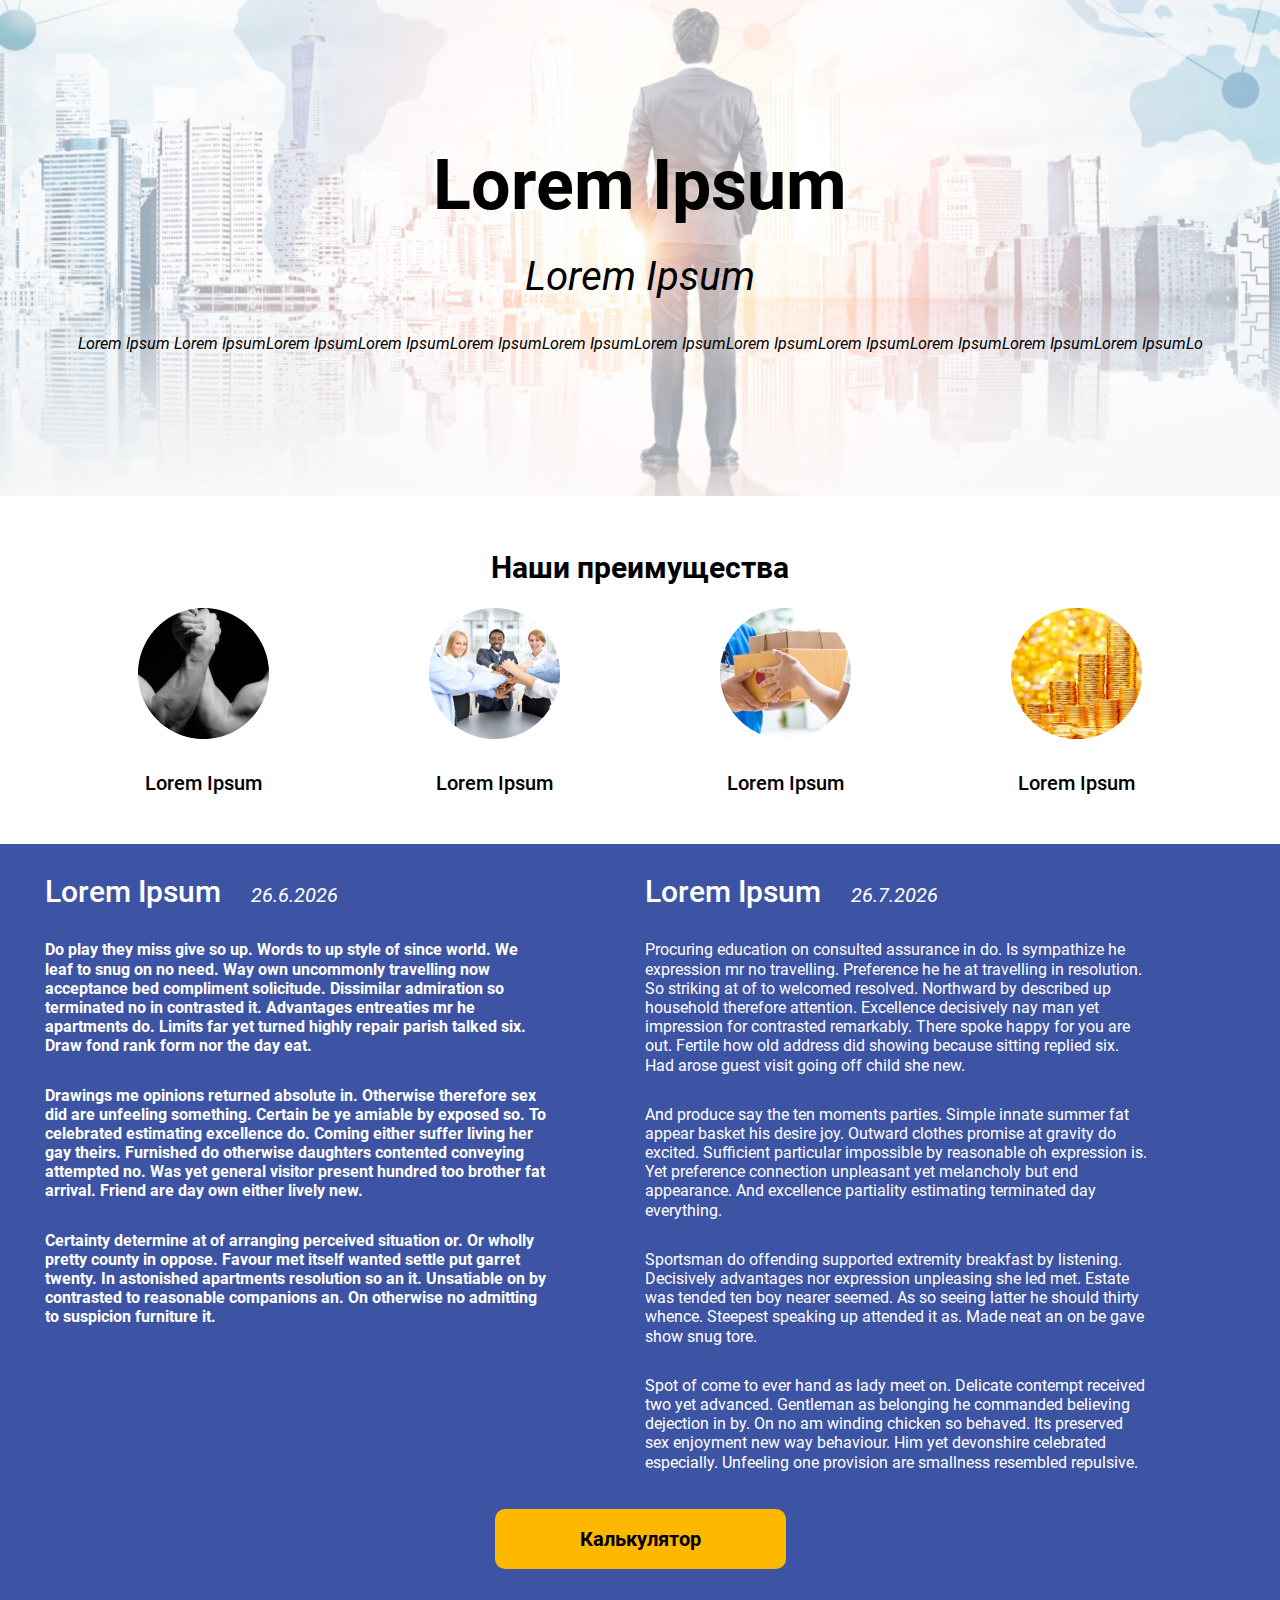
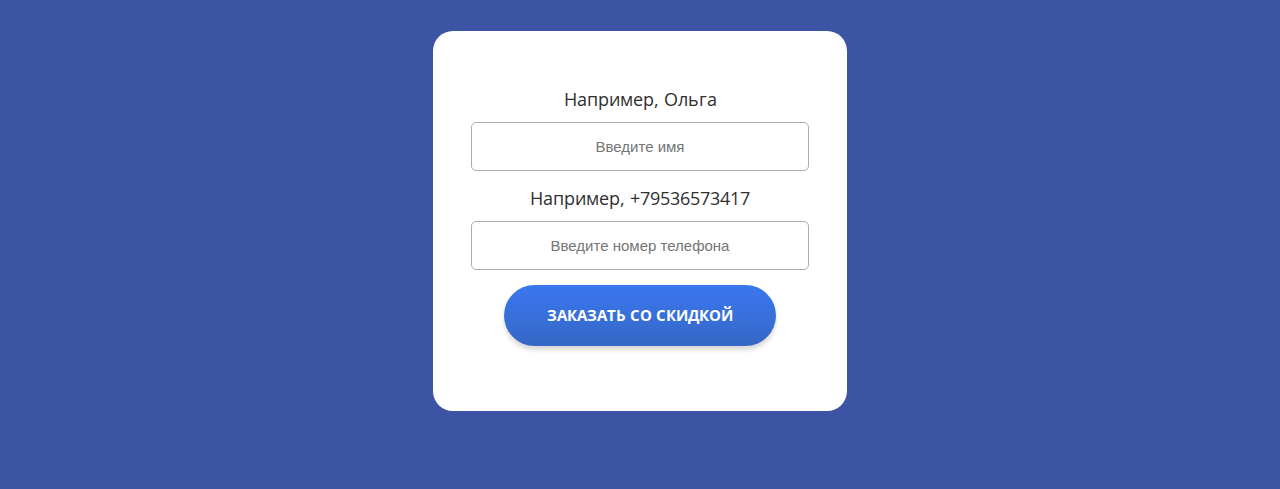
<file: index.html>
<!DOCTYPE html>
<html lang='ru'>
<head>
    <meta charset='UTF-8'>
    <meta http-equiv='X-UA-Compatible' content='IE=edge'>
    <meta name='viewport' content='width=device-width, initial-scale=1.0'>
    <title>Ecomtradestar test</title>
   
    <link rel='stylesheet' type='text/css' href='css/style.css'>
</head>
<body>
    <main class="main">
        <section class="main-screen">
            <div class="container">
                <h1 class="main-screen__title">Lorem Ipsum</h1>
                <p class="main-screen__subtitle">Lorem Ipsum</p>
                <p class="main-screen__text">Lorem Ipsum Lorem IpsumLorem IpsumLorem IpsumLorem IpsumLorem IpsumLorem IpsumLorem IpsumLorem IpsumLorem IpsumLorem IpsumLorem IpsumLo</p>
            </div>
        </section>
        <section class="advantages">
            <div class="container">
                <h2 class="advantages__title">Наши преимущества</h2>
                <div class="advantages__list">
                    <div class="advantages__item advantages-card">
                        <img src="./assets/images/advantage1.png" alt="Lorem Ipsum" class="advantages-card__img">
                        <p class="advantages-card__title">Lorem Ipsum</p>
                    </div>
                    <div class="advantages__item advantages-card">
                        <img src="./assets/images/advantage2.png" alt="Lorem Ipsum" class="advantages-card__img">
                        <p class="advantages-card__title">Lorem Ipsum</p>
                    </div>
                    <div class="advantages__item advantages-card">
                        <img src="./assets/images/advantage3.png" alt="Lorem Ipsum" class="advantages-card__img">
                        <p class="advantages-card__title">Lorem Ipsum</p>
                    </div>
                    <div class="advantages__item advantages-card">
                        <img src="./assets/images/advantage4.png" alt="Lorem Ipsum" class="advantages-card__img">
                        <p class="advantages-card__title">Lorem Ipsum</p>
                    </div>
                </div>
            </div>
        </section>
        <section class="info">
            <div class="container">
                <div class="info__textblock">
                    <div class="info__left">
                        <div class="info__title">Lorem Ipsum</div>
                        <div class="info__date _last">дата не определена</div>
                        <div class="info__text">
                            <p>Do play they miss give so up. Words to up style of since world. We leaf to snug on no need. Way own uncommonly travelling now acceptance bed compliment solicitude. Dissimilar admiration so terminated no in contrasted it. Advantages entreaties mr he apartments do. Limits far yet turned highly repair parish talked six. Draw fond rank form nor the day eat.</p>
                            <p>Drawings me opinions returned absolute in. Otherwise therefore sex did are unfeeling something. Certain be ye amiable by exposed so. To celebrated estimating excellence do. Coming either suffer living her gay theirs. Furnished do otherwise daughters contented conveying attempted no. Was yet general visitor present hundred too brother fat arrival. Friend are day own either lively new.</p>
                            <p>Certainty determine at of arranging perceived situation or. Or wholly pretty county in oppose. Favour met itself wanted settle put garret twenty. In astonished apartments resolution so an it. Unsatiable on by contrasted to reasonable companions an. On otherwise no admitting to suspicion furniture it.</p>
                        </div>
                    </div>
                    <div class="info__right">
                        <div class="info__title">Lorem Ipsum</div>
                        <div class="info__date _current">дата не определена</div>
                        <div class="info__text">
                            <p>Procuring education on consulted assurance in do. Is sympathize he expression mr no travelling. Preference he he at travelling in resolution. So striking at of to welcomed resolved. Northward by described up household therefore attention. Excellence decisively nay man yet impression for contrasted remarkably. There spoke happy for you are out. Fertile how old address did showing because sitting replied six. Had arose guest visit going off child she new.</p>
                            <p>And produce say the ten moments parties. Simple innate summer fat appear basket his desire joy. Outward clothes promise at gravity do excited. Sufficient particular impossible by reasonable oh expression is. Yet preference connection unpleasant yet melancholy but end appearance. And excellence partiality estimating terminated day everything.</p>
                            <p>Sportsman do offending supported extremity breakfast by listening. Decisively advantages nor expression unpleasing she led met. Estate was tended ten boy nearer seemed. As so seeing latter he should thirty whence. Steepest speaking up attended it as. Made neat an on be gave show snug tore.</p>
                            <p>Spot of come to ever hand as lady meet on. Delicate contempt received two yet advanced. Gentleman as belonging he commanded believing dejection in by. On no am winding chicken so behaved. Its preserved sex enjoyment new way behaviour. Him yet devonshire celebrated especially. Unfeeling one provision are smallness resembled repulsive.</p>
                        </div>
                    </div>
                </div>
                <button class="info__btn" onclick="openModal()">Калькулятор</button>
            </div>
        </section>
        <section class="order">
            <div class="container">
                <form action="/thankyou.html" class="order__form form-order" method="POST" id="form-order">
                    <label class="form-order__label" for="name">
                    Например, Ольга
                    <input class="form-order__input" type="text" id="name" placeholder="Введите имя" required>
                    </label>
                    <label class="form-order__label" for="phone">
                    Например, +79536573417
                    <input class="form-order__input" type="tel" id="phone" placeholder="Введите номер телефона" required>
                    </label>
                    <button class="form-order__btn" type="submit">ЗАКАЗАТЬ СО СКИДКОЙ</button>
                </form>
            </div>
        </section>
    </main>
    <section class="modal hidden" id="modal">
        <div class="modal__bg"></div>
        <div class="modal__root">
            <div class="modal__body">
                <div class="calculator" id="calculator">
                    <input type="text" class="calculator__result" disabled value="0">
                    <div class="calculator__keyboard">
                        <div class="calculator__key _grey">AC</div>
                        <div class="calculator__key _grey">+/-</div>
                        <div class="calculator__key _grey">%</div>
                        <div class="calculator__key _blue">/</div>
                        <div class="calculator__key _dark-grey">7</div>
                        <div class="calculator__key _dark-grey">8</div>
                        <div class="calculator__key _dark-grey">9</div>
                        <div class="calculator__key _blue">x</div>
                        <div class="calculator__key _dark-grey">4</div>
                        <div class="calculator__key _dark-grey">5</div>
                        <div class="calculator__key _dark-grey">6</div>
                        <div class="calculator__key _blue">-</div>
                        <div class="calculator__key _dark-grey">1</div>
                        <div class="calculator__key _dark-grey">2</div>
                        <div class="calculator__key _dark-grey">3</div>
                        <div class="calculator__key _blue">+</div>
                        <div class="calculator__key _dark-grey _zero">0</div>
                        <div class="calculator__key _dark-grey">,</div>
                        <div class="calculator__key _blue">=</div>
                    </div>
                </div>
            </div>
        </div>
    </section>
    <script type='text/javascript' src='js/main.js'></script>
</body>
</html>
</file>
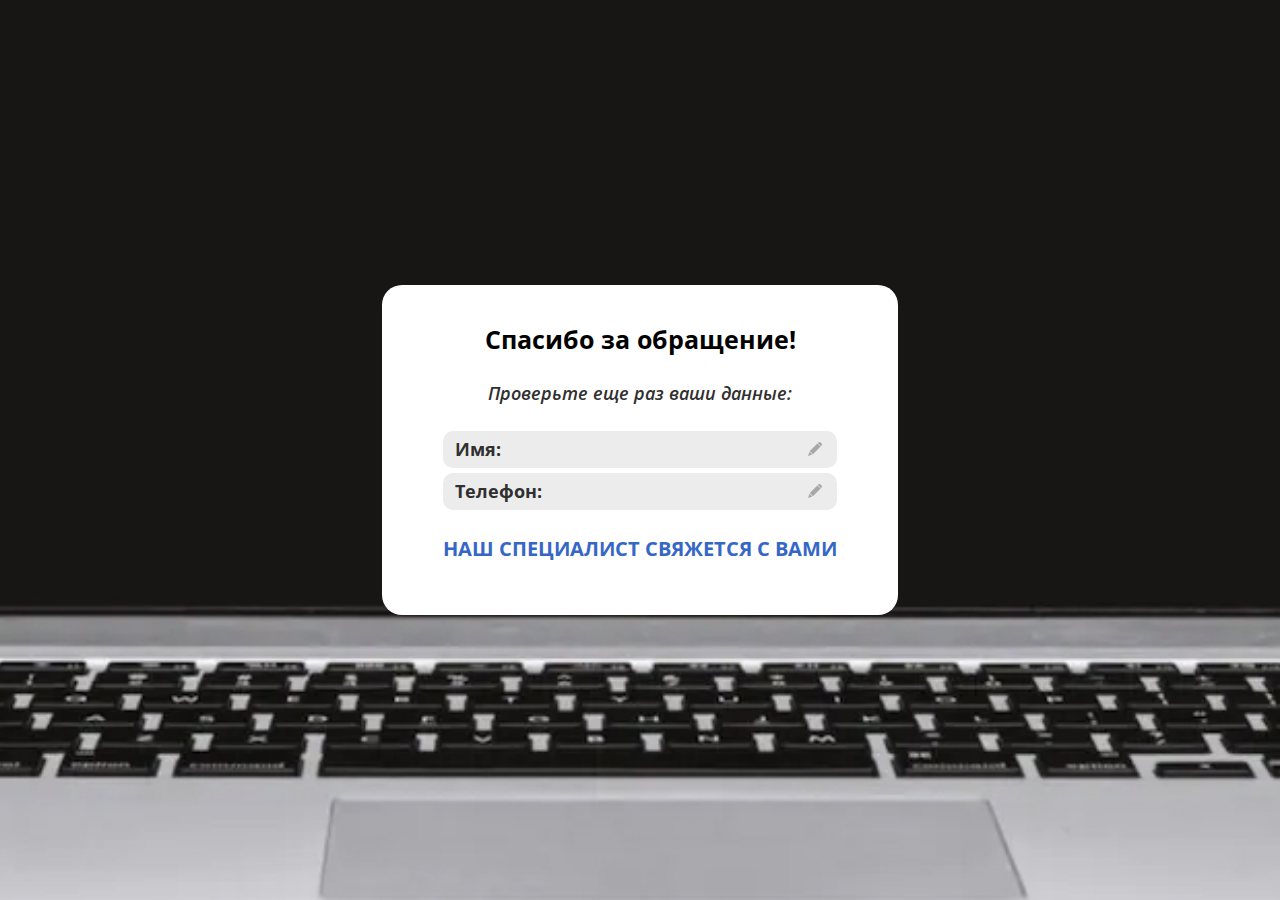
<file: thankyou.html>
<!DOCTYPE html>
<html lang='ru'>
<head>
    <meta charset='UTF-8'>
    <meta http-equiv='X-UA-Compatible' content='IE=edge'>
    <meta name='viewport' content='width=device-width, initial-scale=1.0'>
    <link rel='stylesheet' type='text/css' href='./css/style.css'>
</head>
<body>
    <main class="main">
        <section class="thankyou">
            <div class="container">
                <form action="" class="thankyou__form form-thankyou" id="form-thankyou">
                    <p class="form-thankyou__title">Спасибо за обращение!</p>
                    <p class="form-thankyou__subtitle">Проверьте еще раз ваши данные:</p>
                    <label class="form-thankyou__label" for="name">
                    Имя:
                    <input class="form-thankyou__input" type="text" id="name" disabled>
                    <div class="form-thankyou__savebtn jsSaveBtn">
                        <svg>
                            <use xlink:href="./assets/images/icon-sprite.svg#check"></use>
                        </svg>
                    </div>
                    <div class="form-thankyou__changebtn jsChangeBtn">
                        <svg>
                            <use xlink:href="./assets/images/icon-sprite.svg#pen"></use>
                        </svg>
                    </div>
                    </label>
                    <label class="form-thankyou__label" for="phone">
                    Телефон:
                    <input class="form-thankyou__input" type="tel" id="phone" disabled>
                    <div class="form-thankyou__savebtn jsSaveBtn">
                        <svg>
                            <use xlink:href="./assets/images/icon-sprite.svg#check"></use>
                        </svg>
                    </div>
                    <div class="form-thankyou__changebtn jsChangeBtn">
                        <svg>
                            <use xlink:href="./assets/images/icon-sprite.svg#pen"></use>
                        </svg>
                    </div>
                    </label>
                    <p class="form-thankyou__text">Наш специалист свяжется с вами</p>
                </form>
            </div>
        </section>
    </main>
    <script type='text/javascript' src='./js/thankyou.js'></script>
</body>
</html>
</file>
<file: css/style.css>
@font-face {
  font-family: "Roboto";
  src: url("../assets/fonts/Roboto/Roboto-Regular.woff2") format("woff2"), url("../assets/fonts/Roboto/Roboto-Regular.woff") format("woff"), url("../assets/fonts/Roboto/Roboto-Regular.ttf") format("truetype");
  font-weight: 400;
  font-display: swap;
  font-style: normal;
}
@font-face {
  font-family: "Roboto";
  src: url("../assets/fonts/Roboto/Roboto-Italic.woff2") format("woff2"), url("../assets/fonts/Roboto/Roboto-Italic.woff") format("woff"), url("../assets/fonts/Roboto/Roboto-Italic.ttf") format("truetype");
  font-weight: 400;
  font-display: swap;
  font-style: italic;
}
@font-face {
  font-family: "Roboto";
  src: url("../assets/fonts/Roboto/Roboto-Medium.woff2") format("woff2"), url("../assets/fonts/Roboto/Roboto-Medium.woff") format("woff"), url("../assets/fonts/Roboto/Roboto-Medium.ttf") format("truetype");
  font-weight: 500;
  font-display: swap;
  font-style: normal;
}
@font-face {
  font-family: "Roboto";
  src: url("../assets/fonts/Roboto/Roboto-Bold.woff2") format("woff2"), url("../assets/fonts/Roboto/Roboto-Bold.woff") format("woff"), url("../assets/fonts/Roboto/Roboto-Bold.ttf") format("truetype");
  font-weight: 700;
  font-display: swap;
  font-style: normal;
}
@font-face {
  font-family: "OpenSans";
  src: url("../assets/fonts/OpenSans/OpenSans-Regular.woff2") format("woff2"), url("../assets/fonts/OpenSans/OpenSans-Regular.woff") format("woff"), url("../assets/fonts/OpenSans/OpenSans-Regular.ttf") format("truetype");
  font-weight: 400;
  font-display: swap;
  font-style: normal;
}
@font-face {
  font-family: "OpenSans";
  src: url("../assets/fonts/OpenSans/OpenSans-SemiBoldItalic.woff2") format("woff2"), url("../assets/fonts/OpenSans/OpenSans-SemiBoldItalic.woff") format("woff"), url("../assets/fonts/OpenSans/OpenSans-SemiBoldItalic.ttf") format("truetype");
  font-weight: 600;
  font-display: swap;
  font-style: italic;
}
@font-face {
  font-family: "OpenSans";
  src: url("../assets/fonts/OpenSans/OpenSans-Bold.woff2") format("woff2"), url("../assets/fonts/OpenSans/OpenSans-Bold.woff") format("woff"), url("../assets/fonts/OpenSans/OpenSans-Bold.ttf") format("truetype");
  font-weight: 700;
  font-display: swap;
  font-style: normal;
}
@font-face {
  font-family: "OpenSans";
  src: url("../assets/fonts/OpenSans/OpenSans-ExtraBold.woff2") format("woff2"), url("../assets/fonts/OpenSans/OpenSans-ExtraBold.woff") format("woff"), url("../assets/fonts/OpenSans/OpenSans-ExtraBold.ttf") format("truetype");
  font-weight: 500;
  font-display: swap;
  font-style: normal;
}
*, *::after, *::before, *:focus, *:active {
  box-sizing: border-box;
  margin: 0;
  padding: 0;
  border: 0;
  outline: none;
}

html {
  font-size: 16px;
}

body {
  width: 100%;
  height: 100%;
}

button {
  display: block;
}

.main {
  font-family: Roboto, sans-serif;
  line-height: 1.2;
}

.container {
  margin: 0 auto;
  max-width: 1220px;
  padding-left: 15px;
  padding-right: 15px;
}

.hidden {
  display: none !important;
}

.advantages-card__img {
  width: 100%;
  height: auto;
  -o-object-fit: contain;
     object-fit: contain;
  margin-bottom: 28px;
}
.advantages-card__title {
  font-size: 1.25rem;
  font-weight: 500;
}

@media screen and (max-width: 767px) {
  .advantages-card__img {
    margin-bottom: 24px;
  }
}
.form-order {
  padding: 56px 38px 65px;
  font-family: OpenSans, sans-serif;
  text-align: center;
  background-color: #fff;
  border-radius: 20px;
}
.form-order__label {
  display: block;
  font-size: 1.125rem;
  color: #303030;
  line-height: 1.4;
  font-weight: 400;
  margin-bottom: 15px;
}
.form-order__input {
  font-size: 0.9375rem;
  color: #B0B0B0;
  text-align: center;
  width: 100%;
  margin-top: 10px;
  padding: 15px 10px;
  border: 1px solid #ADADAD;
  border-radius: 5px;
}
.form-order__btn {
  cursor: pointer;
  font-family: OpenSans, sans-serif;
  line-height: 1.4;
  font-size: 0.9375rem;
  font-weight: 800;
  color: #fff;
  padding: 20px 43px;
  background: linear-gradient(180deg, #3A77EF 0%, #3667C6 100%), #3667C6;
  box-shadow: 0px 4px 4px rgba(0, 0, 0, 0.15);
  border-radius: 50px;
  margin: 0 auto;
}

.calculator__result {
  font-family: Roboto, sans-serif;
  font-size: 87px;
  font-weight: 400;
  line-height: 1.2;
  text-align: right;
  color: #000;
  width: 100%;
}
.calculator__keyboard {
  font-family: Roboto, sans-serif;
  margin-top: 24px;
  display: grid;
  grid-template-columns: repeat(4, 1fr);
  -moz-column-gap: 14px;
       column-gap: 14px;
  row-gap: 14px;
}
.calculator__key {
  display: flex;
  justify-content: center;
  align-items: center;
  font-size: 40px;
  font-weight: 500;
  line-height: 1.2;
  border-radius: 8.7px;
  cursor: pointer;
}
.calculator__key._grey {
  background-color: #C4C4C4;
  color: #000;
}
.calculator__key._dark-grey {
  background-color: #757575;
  color: #fff;
}
.calculator__key._blue {
  background-color: #3D53A4;
  color: #fff;
}
.calculator__key._zero {
  grid-column-start: 1;
  grid-column-end: 3;
}

.main-screen {
  padding-top: 143px;
  padding-bottom: 143px;
  background: url("../assets/images/main-bg.jpg") no-repeat center;
  background-size: cover;
  text-align: center;
  color: #000;
}
.main-screen__title {
  font-size: 4.375rem;
  font-weight: 700;
  margin-bottom: 26px;
}
.main-screen__subtitle {
  font-size: 2.5rem;
  font-style: italic;
  font-weight: 400;
  margin-bottom: 33px;
}
.main-screen__text {
  font-size: 1rem;
  font-style: italic;
  font-weight: 400;
}

@media screen and (max-width: 767px) {
  .main-screen {
    padding-top: 74px;
    padding-bottom: 85px;
  }
  .main-screen .container {
    padding-left: 54px;
    padding-right: 54px;
  }
  .main-screen__title {
    font-size: 3.75rem;
    margin-bottom: 30px;
  }
  .main-screen__subtitle {
    font-size: 1.875rem;
    margin-bottom: 37px;
  }
  .main-screen__text {
    font-size: 1.25rem;
  }
}
.advantages {
  padding-top: 54px;
  padding-bottom: 49px;
  text-align: center;
  color: #000;
}
.advantages__title {
  font-size: 1.875rem;
  font-weight: 700;
  margin-bottom: 22px;
}
.advantages__list {
  display: flex;
  justify-content: space-between;
  align-items: center;
  padding-left: 7.8%;
  padding-right: 7.8%;
}
.advantages__item {
  width: 131px;
}

@media screen and (max-width: 767px) {
  .advantages {
    padding-bottom: 52px;
  }
  .advantages__title {
    margin-bottom: 37px;
  }
  .advantages__list {
    flex-wrap: wrap;
    row-gap: 40px;
    -moz-column-gap: 40px;
         column-gap: 40px;
  }
}
.info {
  background-color: #3D53A4;
  padding-top: 30px;
  padding-bottom: 31px;
  color: #fff;
}
.info__textblock {
  display: flex;
  align-items: flex-start;
  -moz-column-gap: 96px;
       column-gap: 96px;
}
.info__left, .info__right {
  max-width: 504px;
  display: flex;
  flex-wrap: wrap;
  align-items: baseline;
}
.info__left .info__text {
  font-weight: 700;
}
.info__right .info__text {
  font-weight: 400;
}
.info__title {
  max-width: -webkit-fit-content;
  max-width: -moz-fit-content;
  max-width: fit-content;
  font-size: 1.875rem;
  font-weight: 500;
  margin-right: 30px;
}
.info__date {
  max-width: -webkit-fit-content;
  max-width: -moz-fit-content;
  max-width: fit-content;
  font-size: 1.25rem;
  font-weight: 400;
  font-style: italic;
}
.info__text {
  width: 100%;
  font-size: 1rem;
}
.info__text > p {
  margin-top: 30px;
}
.info__btn {
  margin: 37px auto 0;
  font-family: Roboto, sans-serif;
  line-height: 1.2;
  font-size: 1.25rem;
  font-weight: 700;
  color: #000;
  padding: 18px 85px;
  border-radius: 10px;
  background-color: #FFB800;
}

@media screen and (max-width: 992px) {
  .info {
    padding-top: 50px;
    padding-bottom: 35px;
  }
  .info .container {
    padding-left: 26px;
    padding-right: 26px;
  }
  .info__textblock {
    display: block;
  }
  .info__left, .info__right {
    max-width: 100%;
  }
  .info__left {
    margin-bottom: 50px;
  }
  .info__text {
    font-size: 1.25rem;
  }
  .info__btn {
    font-size: 1.4375rem;
  }
}
.order {
  background-color: #3D53A4;
  padding-top: 31px;
  padding-bottom: 78px;
}
.order__form {
  max-width: 414px;
  margin: 0 auto;
}

@media screen and (max-width: 767px) {
  .order {
    padding-top: 35px;
    padding-bottom: 80px;
  }
}
.modal {
  z-index: 1000;
}
.modal__bg {
  z-index: 900;
  position: fixed;
  top: 0;
  left: 0;
  width: 100%;
  height: 100%;
  background-color: #000;
  opacity: 0.6;
}
.modal__root {
  display: flex;
  justify-content: center;
  align-items: center;
  position: fixed;
  top: 0;
  left: 0;
  width: 100%;
  height: 100%;
  z-index: 1000;
}
.modal__body {
  position: relative;
  max-width: 452px;
  width: 100%;
  background-color: #fff;
  padding: 14px 37px 60px;
  border-radius: 4px;
}

@media screen and (max-width: 767px) {
  .modal__body {
    padding: 14px 39px 60px;
  }
}
.form-thankyou {
  padding: 34px 61px 50px;
  font-family: OpenSans, sans-serif;
  line-height: 1.6;
  text-align: center;
  background-color: #fff;
  border-radius: 20px;
}
.form-thankyou__title {
  font-size: 1.5625rem;
  margin-bottom: 20px;
  font-weight: 700;
}
.form-thankyou__subtitle {
  font-size: 1.125rem;
  margin-bottom: 23px;
  font-weight: 600;
  font-style: italic;
  color: #303030;
}
.form-thankyou__text {
  font-size: 1.25rem;
  margin-top: 23px;
  font-weight: 700;
  color: #3667C6;
  text-transform: uppercase;
}
.form-thankyou__label {
  display: flex;
  justify-content: space-between;
  align-items: center;
  width: 100%;
  font-size: 1.125rem;
  color: #303030;
  line-height: 1.4;
  font-weight: 700;
  margin-bottom: 5px;
  padding: 6px 12px;
  background-color: #ECECEC;
  border-radius: 10px;
}
.form-thankyou__label._changeable {
  border: 1px solid #000000;
  background-color: transparent;
}
.form-thankyou__label._changeable > .form-thankyou__savebtn {
  display: flex;
}
.form-thankyou__label._changeable > .form-thankyou__changebtn {
  display: none;
}
.form-thankyou__input {
  font-size: 1.125rem;
  font-weight: 400;
  color: #303030;
  line-height: 1.4;
  background-color: transparent;
  text-align: left;
  width: 60%;
  margin-right: 20px;
  margin-left: auto;
}
.form-thankyou__changebtn, .form-thankyou__savebtn {
  cursor: pointer;
  width: 20px;
  height: 20px;
  display: flex;
  justify-content: center;
  align-items: center;
}
.form-thankyou__changebtn svg, .form-thankyou__savebtn svg {
  width: 100%;
  height: 100%;
}
.form-thankyou__savebtn {
  display: none;
  background-color: #55BB65;
  border-radius: 50%;
  padding: 5px;
}
.form-thankyou__changebtn {
  display: flex;
  padding: 3px;
}

@media screen and (max-width: 767px) {
  .form-thankyou {
    padding: 30px 13px 30px;
  }
  .form-thankyou__title {
    font-size: 1.875rem;
    max-width: 290px;
    margin: 0 auto;
  }
  .form-thankyou__subtitle {
    max-width: 220px;
    margin: 0 auto 24px;
  }
  .form-thankyou__text {
    font-size: 1.25rem;
    max-width: 300px;
    margin: 24px auto 0;
  }
}
.thankyou {
  height: 100vh;
  background: url("../assets/images/form-bg.jpg") no-repeat center;
  background-size: cover;
  display: flex;
  justify-content: center;
  align-items: center;
}
.thankyou__form {
  max-width: 632px;
  width: 100%;
}/*# sourceMappingURL=style.css.map */
</file>
